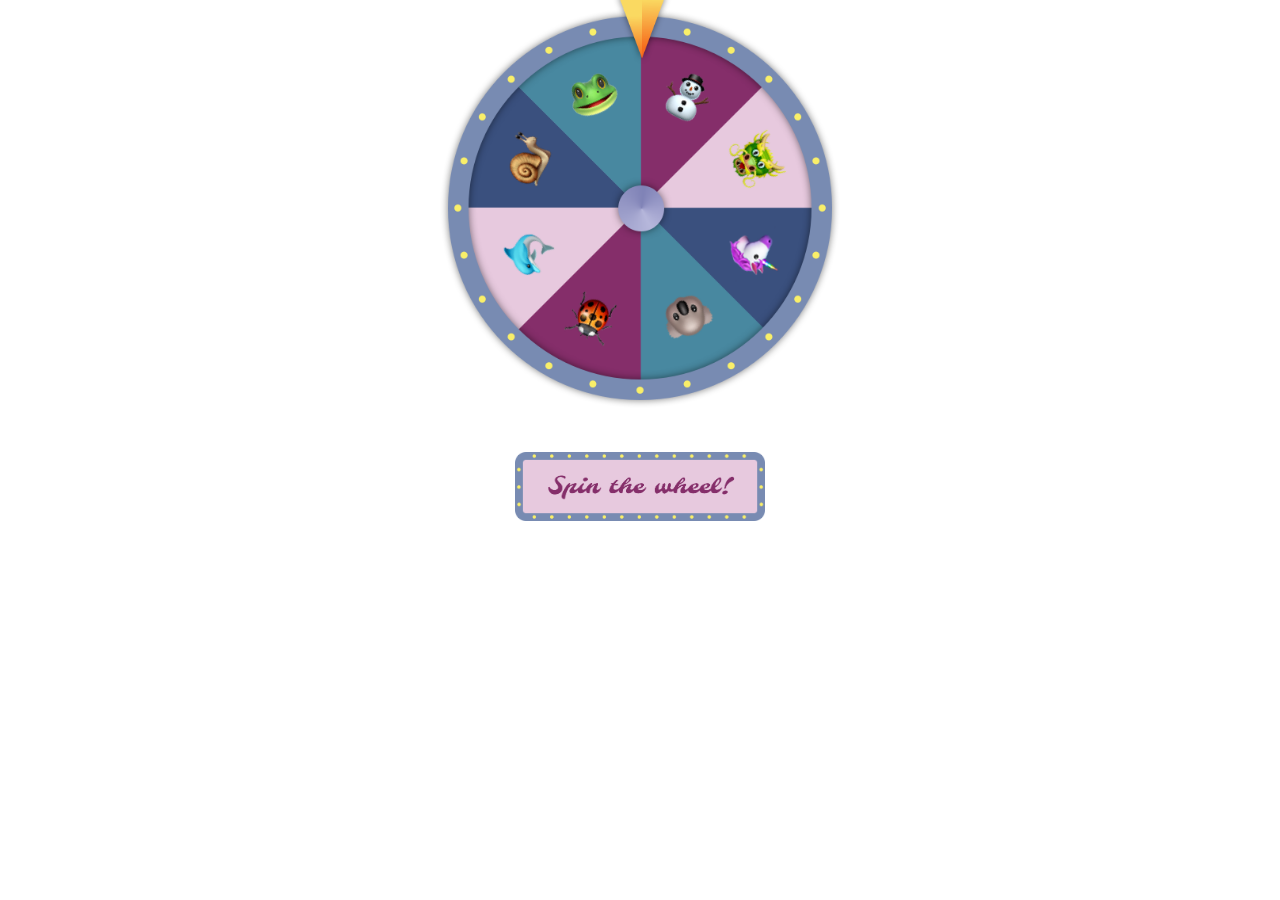
<file: spin-to-win/spin-to-win.html>
<!DOCTYPE html>
<html lang="en">
  <head>
    <meta charset="UTF-8">
    <meta name="viewport" content="width=device-width, initial-scale=1.0">
    <meta http-equiv="X-UA-Compatible" content="ie=edge">
    <title> Spin to win!| Salert</title>
    <link rel="stylesheet" href="style.css">
    <script src="script.js"></script>
  </head>
  <body>
    <div id="spin">
        <img class="marker" src="/img/marker.png"/>
        <img class="wheel" src="/img/wheel.png"/>
        <img class="button" src="/img/button.png" onclick="spin()"/>
    </div>
  </body>
</html>
</file>
<file: spin-to-win/style.css>
#spin {
    width: 400px;
    height: 400px;
    margin: 0 auto;
    position: relative;
}

.marker {
    position: absolute;
    width: 60px;
    left: 172px;
    top: -20px;
    z-index: 2;
}

.wheel {
    width: 100%;
    height: 100%;
}

.button {
    display: block;
    width: 250px;
    margin: 40px auto;
    cursor: pointer;
}

.button:hover {
    opacity: 0.8;
}
</file>
